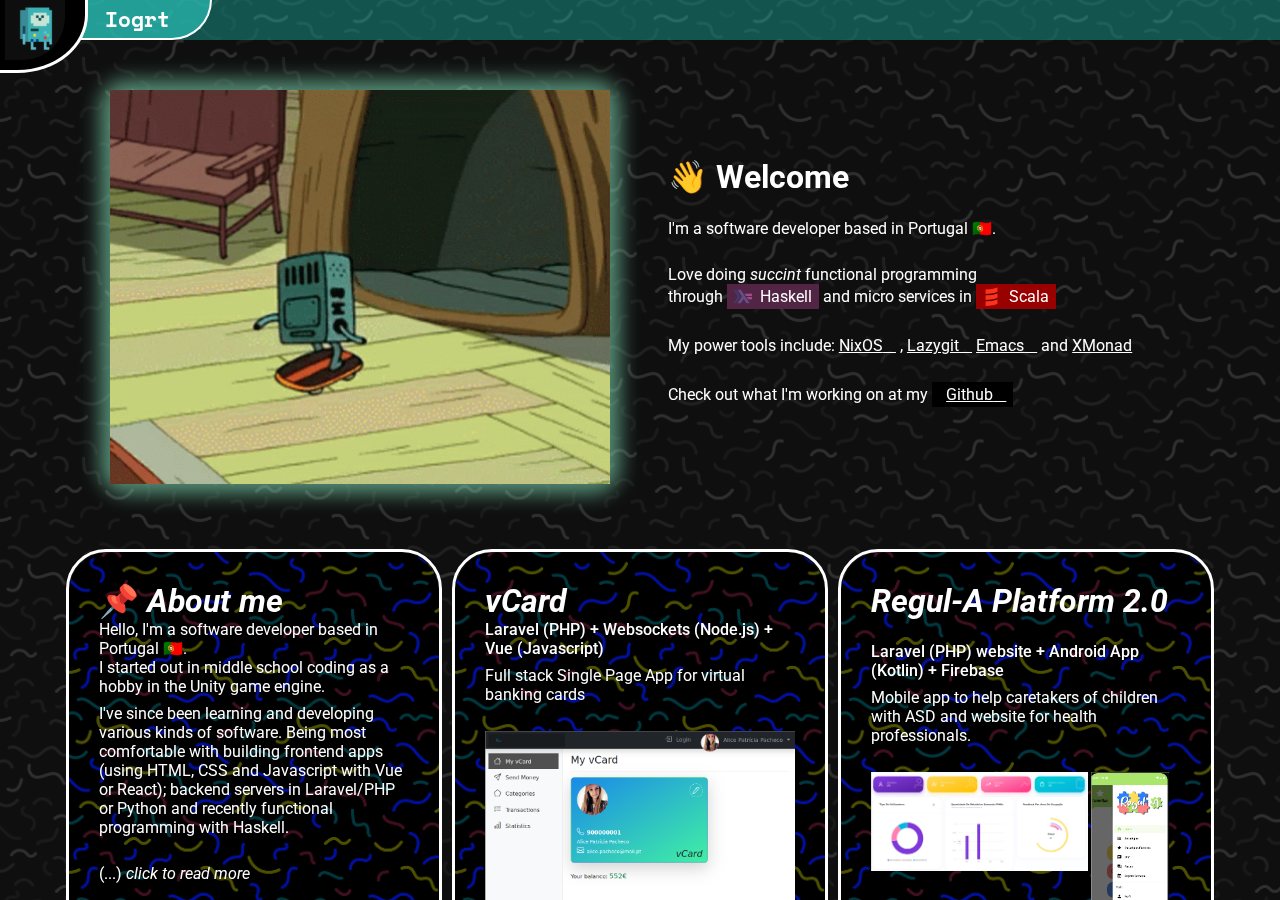
<file: index.html>
<html prefix="og: https://ogp.me/ns#">
  <head>
    <title>iogrt's portfolio</title>
    <meta name="viewport" content="width=device-width, initial-scale=1">
    <link rel="stylesheet" href="./main.css">
    <link rel="stylesheet" href="https://cdnjs.cloudflare.com/ajax/libs/font-awesome/6.2.1/css/all.min.css" integrity="sha512-MV7K8+y+gLIBoVD59lQIYicR65iaqukzvf/nwasF0nqhPay5w/9lJmVM2hMDcnK1OnMGCdVK+iQrJ7lzPJQd1w==" crossorigin="anonymous" referrerpolicy="no-referrer" />
    <link rel="preconnect" href="https://fonts.googleapis.com">
    <link rel="preconnect" href="https://fonts.gstatic.com" crossorigin>
    <link href="https://fonts.googleapis.com/css2?family=Roboto:ital,wght@0,100;0,300;0,400;0,500;0,700;0,900;1,100;1,300;1,400;1,500;1,700;1,900&display=swap" rel="stylesheet">
<link href="https://fonts.googleapis.com/css2?family=Space+Mono:wght@400&display=swap" rel="stylesheet">

    <meta property="og:title" content="iogrt's portfolio"/>
    <meta property="og:url" content="https://iogrt.github.io"/>

    <meta property="og:image" content="img/bmo.PNG" />
	<link rel="icon" type="image/png" sizes="32x32" href="favicon-32x32.png">
    <link rel="icon" type="image/png" sizes="16x16" href="favicon-16x16.png">
    
  </head>
  <body>
    <div class="start">
      <nav class="nav">
	<div class="logo">
	  <img src="img/bmo.PNG" class="logo-img"/>
	</div>
	<h2 class="title">Iogrt</h2>
      </nav>
	<div class="jumbo">
	  <div class="jumbogif">
	    <img src="img/bmo-kickflip.gif"/>
	  </div>
	  <div class="jumbotext">
	    <h1>👋 Welcome</h1>
	    <p>I'm a software developer based in Portugal 🇵🇹.</p>

	    <br>
	    <p>
	      Love doing <em>succint</em> functional programming <br> through <span class="langtag" style="background-color: #522545;"><img src="img/haskell.png" class="langtag-img"/>Haskell</span> and micro services in <span class="langtag" style="background-color: #990000;"><img src="img/scala.png" class="langtag-img"/>Scala</span>
	    </p>
	    <br>
	    <p>
	      My power tools include: <a href="https://nixos.org/" target="_blank">NixOS</a> , <a href="https://github.com/jesseduffield/lazygit" target="_blank">Lazygit</a> <a href="https://www.gnu.org/software/emacs/" target="_blank">Emacs</a> and <a href="https://xmonad.org">XMonad</a>
	    </p>
	    <br>
	    <p>Check out what I'm working on at my <span class="langtag" style="background-color: #000000;"><a target="_blank" href="https://github.com/iogrt"><i class="fa-brands fa-github langtag-img"></i>Github</a></span></p>

	  </div>
	</div>
      <div class="main">
	<button id="portfolio-back"><strong><i class="fa fa-arrow-left" aria-hidden="true"></i> SEE ALL</strong></button>
	<div class="cardbox">
	  <div class="card" style="max-width: 900px"> <!-- keep a small size on zoom -->
	    <!-- TODO: css this -->
	    <h1 style="display: inline">📌<em> About me </em></h1>
	    <br>
	    <!-- break lines more often -->
	    <p>Hello, I'm a software developer based in Portugal 🇵🇹. <br> I started out in middle school coding as a hobby in the Unity game engine. </p>
	    <p>I've since been learning and developing various kinds of software. Being most comfortable with building frontend apps (using HTML, CSS and Javascript with Vue or React); backend servers in Laravel/PHP or Python and recently functional programming with Haskell.</p><br>
	    <div class="card-front">(...) <em>click to read more</em></div>
	    <div class="card-detail">
	      <p>I'm passionate about functional programming, having discovered the concept in 2019 and learning how to use it through Haskell since.</p><br>
	      <p>I am a Linux user and currently run my laptop with the NixOS distro.</p><br>
	    </div><br>
	    <p>You can find my projects through my <a target="_blank" href="https://github.com/iogrt"><i class="fa-brands fa-github"></i> Github profile </a></p>
	    <!-- TODO: make some kind of timeline graph with interests mapped and overlapped use graph libs? or just photoshop your own!-->
	    <br>
	  </div>
	  <div class="card">
	    <h1 style="display: inline"><em>vCard </em></h1><a class="card-detail" href="https://github.com/iogrt/vCard" target="_blank">source code </a>
	    <p><strongish>Laravel (PHP) + Websockets (Node.js) + Vue (Javascript)</strongish></p>
	    <p>Full stack Single Page App for virtual banking cards</p><br/>
	    <div class="card-front">
	      <img src="img/portfolio/vCard_homepage.png" width=100%/>
	    </div>
	    <div class="card-detail">
	      <p>This website allows users to create virtual banking accounts for sending money to others. The money was simulated.</p><br/>
	      <p>Main features:</p>
	      <ul>
		<li>Creating virtual cards (vCards) associated to phone numbers;</li>
		<li>Transfer "money" (simulated) between <strong>vCards</strong> or to other payment services (simulated);</li>
		<li>Create categories and assign transactions to categories;</li>
		<li>Access statistics like balance and number of transactions throughout time;</li>
	      </ul>
	      <br>
	      <div class="card-gallery">
		<img src="img/portfolio/vCard_homepage.png" width=44%/>
		<img src="img/portfolio/vCard_graph.png" width=56%/><br>
	      </div>
	      <br>
	      <p>Also contains management tools for administrator accounts like account blocking, adding money to a card and managing payment services.</p>
	      <p>The websocket server gives the app realtime updates for things like updating balance upon receiving a transaction, while the backend server acts like an API and implements authentication through OAuth. All interface logic is handled by Vue.</p>
	      <br>
	      <div class="card-gallery card-detail">
		<img src="img/portfolio/vCard_table1.png" width=40%/>
		<img src="img/portfolio/vCard_table2.png" width=40%/>
	      </div>
	    </div>
	    <div class="card-badge"><strong>2022</strong></div>
	  </div>
	  <div class="card">
	    <h1><em>Regul-A Platform 2.0</em></h1>
	    <strongish> 
	      <p>Laravel (PHP) website + Android App (Kotlin) + Firebase</p>
	    </strongish>
	    <p>Mobile app to help caretakers of children with ASD and website for health professionals.</p><br>
	    <div class="card-detail">
	      <p>This was my final project in university. I developed a new version of the existing platform, focusing on making it ready for a product launch.</p>
	      <br>
	      <h3>Some of the issues I tackled:</h3><br>
	      <ul>
		<li>Converted the mobile app from Java to Kotlin</li>
		<li>Added monitoring capabilities with Google Analytics and Firebase Crashlytics;</li>
		<li>Created end-to-end tests in both interfaces and unit tests for security rules;</li>
		<li>Deployed the web server using NixOS and created a CI/CD pipeline;</li>
	      </ul>
	      <br>
	      <p>Unfortunately, I cannot share the source code.</p><br>
	    </div>
	    <div class="card-gallery">
	      <img src="img/portfolio/regula_web.png" width="70%"/>
	      <img src="img/portfolio/regula_android.png" width="25%" />
	      <!-- TODO: pic of CI/CD -->
	      <!-- tests running excert in video (convert to gif if possible) -->
	    </div>
	    <div class="card-badge"><strong>2022</strong></div>
	  </div>
	  <div class="card">
	    <h1 style="display: inline"><em>lyricRacer </em></h1><a class="card-detail" href="https://github.com/iogrt/lyricRacer" target="_blank">source code </a><br>
	    <p><strongish>Single Page App in React + Typescript + Styled Components</strongish></p>
	    <p>A <a target="_blank" href="https://play.typeracer.com/">typeracer</a> clone website where you try to type lyrics of a song as fast as you can.</p><br>
	    <img src="img/portfolio/lyricRacer1.png" width="100%" class="card-front"/>
	    <div class="card-detail">
	      <p>I have a demo website for you to <a href="https://kind-blackwell-6683ac.netlify.app/" target="_blank">try it out</a></p><br>
	      <p>In the homepage, you can search for a song</p>
	      <div>
		<img src="img/portfolio/lyricRacer1.png" width="100%"/>
		<p>Upon selecting your song. You can then type out the lyrics.</p>
		<img src="img/portfolio/lyricRacer2.png" width="100%" style="max-width:500px;" />
	      </div>
	      <!-- talk a bit about the technology and keywords -->
	    </div>
	    <div class="card-badge"><strong>2020</strong></div>
	  </div>
	  <div class="card">
	    <h1 style="display:inline"><em>Engineer Layout </em></h1>
      <a class="card-detail" href="https://github.com/iogrt/XMonadEngineerLayout" target="_blank">source code </a><br>

	    <p><strongish>Haskell package</strongish></p>
	    <p>Layout for the <a href="https://xmonad.org/" target="_blank">XMonad</a> Window Manager</p><br>

	    <img class="card-front"src="img/portfolio/engineer_layout.gif" width="100%"/>
	    <div class="card-detail">
	      <img src="img/portfolio/engineer_layout.gif" width="80%" style="display: block;margin: auto;"/>
	      <br><br>
	      <p>I built a customizable layout for the XMonad Window Manager.  It allows you to set pre-defined layouts for when a specific group of windows is present on the workspace. Window categories and how to categorise them is left up to you to define.</p>
	    </div>
	    <div class="card-badge"><strong>2021</strong></div>
	  </div>
	  <div class="card">
	    <h1 style="display:inline"><em>keymap viewer </em></h1>
      <a class="card-detail" href="https://github.com/iogrt/xmonadkeymap" target="_blank">source code </a><br>
	    <p><strongish>Haskell package</strongish></p>
	    <p>Utility to view keys for the <a href="https://xmonad.org/" target="_blank">XMonad</a> Window Manager</p><br>
	    <img class="card-front" src="img/portfolio/xmonadkeymap.png" width="100%"/>
	    <div class="card-detail">
	      <img src="img/portfolio/xmonadkeymap.png" width="80%" style="display: block;margin: auto;"/>
	      <br><br>
		  <p>I never knew what keys I could bind to new shortcuts in my window manager,</p>
		  <p>so combining some existing utilities like xkbprint and the power of bash scripts</p>
		  <p>I was able to create an altered postscript code that paints keys which you have already used</p>
	    </div>
	    <div class="card-badge"><strong>2023</strong></div>
	  </div>
	  <div class="card">
	    <h1 style="display: inline"><em>MagicShirt </em></h1><a class="card-detail" href="https://github.com/iogrt/magicshirt" target="_blank">source code </a><br>
	    <p><strongish>Laravel (PHP)<strongish></p>
	    <p>T-shirt printing service website</p>

	    <img src="img/portfolio/magicshirt_detail.png" width="100%" style="max-width: 700px"/>
	    <div class="card-detail">
	      <br>
	      <p>You can pick from a variety of designs, customizing the size and color of the shirt. <br> A cart system is also implemented.</p>
	    </br>
	    <div style="display: flex; flex-wrap: wrap; gap: 10px 0;">
	      <img src="img/portfolio/magicshirt_home.png" style="max-width: 58%; min-width: 300px"/>
	      <img src="img/portfolio/magicshirt_cart.png" width="40%" style="min-width: 200px"/>
	    </div>
	    </div>
	    <div class="card-badge"><strong>2021</strong></div>
	  </div>
	</div>
      </div>
    </div>
  </body>
  <script>
    var cards = document.querySelectorAll(".card");
    var hidables = document.querySelectorAll(".card, .jumbo");
    var backBtn = document.querySelector('#portfolio-back')

    cards.forEach(x => x.addEventListener(
      'click',
      () => {
	hidables.forEach(y=> y.classList.add('card-hide'));/* css overriding power! */
	x.classList.add('card-zoom');
	backBtn.style.display = "block";
      }
    ));

    backBtn.addEventListener('click', () => {
      hidables.forEach(x =>
	x.classList.remove('card-hide','card-zoom')
      )
      backBtn.style.display = "none";
    })
  </script>
</html>
</file>
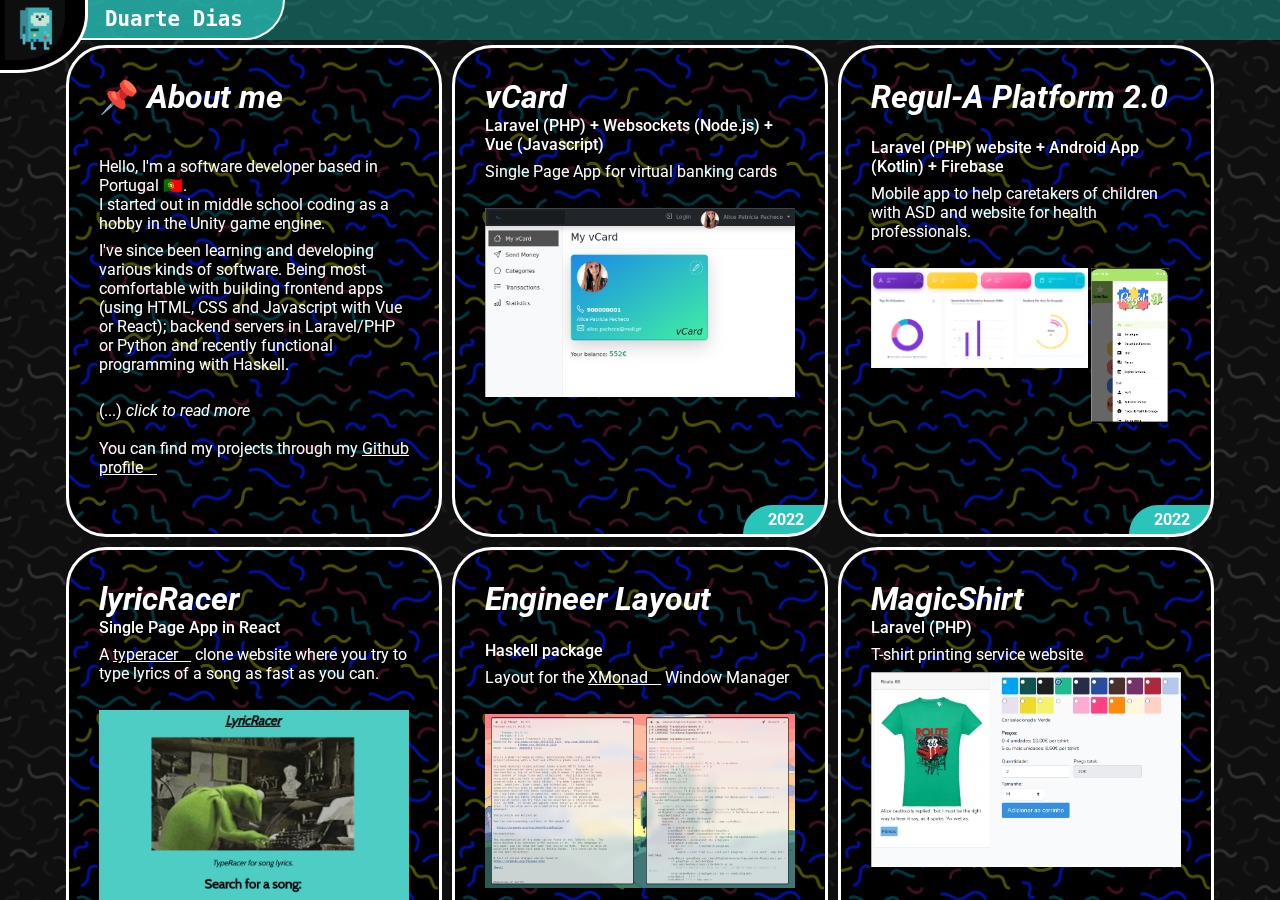
<file: portfolio.html>
<head>
  <title>Duarte Dias' portfolio</title>
  <link rel="stylesheet" href="./main.css">
  <link rel="stylesheet" href="https://cdnjs.cloudflare.com/ajax/libs/font-awesome/6.2.1/css/all.min.css" integrity="sha512-MV7K8+y+gLIBoVD59lQIYicR65iaqukzvf/nwasF0nqhPay5w/9lJmVM2hMDcnK1OnMGCdVK+iQrJ7lzPJQd1w==" crossorigin="anonymous" referrerpolicy="no-referrer" />
  <link rel="preconnect" href="https://fonts.googleapis.com">
  <link rel="preconnect" href="https://fonts.gstatic.com" crossorigin>
  <link href="https://fonts.googleapis.com/css2?family=Roboto:ital,wght@0,100;0,300;0,400;0,500;0,700;0,900;1,100;1,300;1,400;1,500;1,700;1,900&display=swap" rel="stylesheet">
</head>
<body>
  <div class="start">
  <nav class="nav">
      <div class="logo">
	<img src="img/bmo.PNG" class="logo-img"/>
      </div>
      <h2 class="title">Duarte Dias</h2>
  </nav>
  <div class="main">
    <button id="portfolio-back"><strong><i class="fa fa-arrow-left" aria-hidden="true"></i> SEE ALL</strong></button>
    <div class="cardbox">
      <div class="card" style="max-width: 900px"> <!-- keep a small size on zoom -->
	<!-- TODO: css this -->
	<h1>📌<em> About me </em></h1>
	  <br>
	  <!-- break lines more often -->
	    <p>Hello, I'm a software developer based in Portugal 🇵🇹. <br> I started out in middle school coding as a hobby in the Unity game engine. </p>
	    <p>I've since been learning and developing various kinds of software. Being most comfortable with building frontend apps (using HTML, CSS and Javascript with Vue or React); backend servers in Laravel/PHP or Python and recently functional programming with Haskell.</p><br>
	    <div class="card-front">(...) <em>click to read more</em></div>
	    <div class="card-detail">
	      <p>I'm passionate about functional programming, having discovered the concept in 2019 and learning how to use it through Haskell since.</p><br>
	      <p>I am a Linux user and currently run my laptop with the NixOS distro.</p><br>
	    </div><br>
	    <p>You can find my projects through my <a target="_blank" href="https://github.com/iogrt"><i class="fa-brands fa-github"></i> Github profile </a></p>
	  <!-- TODO: make some kind of timeline graph with interests mapped and overlapped use graph libs? or just photoshop your own!-->
	  <br>
	</div>
      <div class="card">
	<h1 style="display: inline"><em>vCard </em></h1><a class="card-detail" href="https://github.com/iogrt/vCard" target="_blank">source code </a>
	<p><strongish>Laravel (PHP) + Websockets (Node.js) + Vue (Javascript)</strongish></p>
	<p>Single Page App for virtual banking cards</p><br/>
	<div class="card-front">
	    <img src="img/portfolio/vCard_homepage.png" width=100%/>
	</div>
	<div class="card-detail">
	  <p>This website allows users to create virtual banking accounts for sending money to others. The money was simulated.</p><br/>
	  <p>Main features:</p>
	  <ul>
	    <li>Creating virtual cards (vCards) associated to phone numbers;</li>
	    <li>Transfer "money" (simulated) between <strong>vCards</strong> or to other payment services (simulated);</li>
	    <li>Create categories and assign transactions to categories;</li>
	    <li>Acess statistics like balance and number of transactions throughout time;</li>
	  </ul>
	  <br>
	  <div class="card-gallery">
	    <img src="img/portfolio/vCard_homepage.png" width=44%/>
	    <img src="img/portfolio/vCard_graph.png" width=56%/><br>
	  </div>
	  <br>
	  <p>Also contains management tools for administrator accounts like account blocking, adding money to a card and managing payment services.</p>
	  <p>The websocket server gives the app realtime updates for things like updating balance upon receiving a transaction, while the backend server acts like an API and implements authentication through OAuth. All interface logic is handled by Vue.</p>
	  <br>
	  <div class="card-gallery card-detail">
	    <img src="img/portfolio/vCard_table1.png" width=40%/>
	    <img src="img/portfolio/vCard_table2.png" width=40%/>
	  </div>
	</div>
	<div class="card-badge"><strong>2022</strong></div>
      </div>
      <div class="card">
	<h1><em>Regul-A Platform 2.0</em></h1>
	<strongish> 
	  <p>Laravel (PHP) website + Android App (Kotlin) + Firebase</p>
	</strongish>
	  <p>Mobile app to help caretakers of children with ASD and website for health professionals.</p><br>
	<div class="card-detail">
	  <p>This was my final project in university. I developed a new version of the existing platform, focusing on making it ready for a product launch.</p>
	  <br>
	  <h3>Some of the issues I tackled:</h3><br>
	  <ul>
	    <li>Converted the mobile app from Java to Kotlin</li>
	    <li>Added monitoring capabilities with Google Analytics and Firebase Crashlytics;</li>
	    <li>Created end-to-end tests in both interfaces and unit tests for security rules;</li>
	    <li>Deployed the web server using NixOS and created a CI/CD pipeline;</li>
	  </ul>
	  <br>
	  <p>Unfortunately, I cannot share the source code.</p><br>
	</div>
	<div class="card-gallery">
	  <img src="img/portfolio/regula_web.png" width="70%"/>
	  <img src="img/portfolio/regula_android.png" width="25%" />
	  <!-- TODO: pic of CI/CD -->
	  <!-- tests running excert in video (convert to gif if possible) -->
	</div>
	<div class="card-badge"><strong>2022</strong></div>
      </div>
      <div class="card">
	<h1 style="display: inline"><em>lyricRacer </em></h1><a class="card-detail" href="https://github.com/iogrt/lyricRacer" target="_blank">source code </a><br>
	<p><strongish>Single Page App in React</strongish></p>
	<p>A <a target="_blank" href="https://play.typeracer.com/">typeracer</a> clone website where you try to type lyrics of a song as fast as you can.</p><br>
	<img src="img/portfolio/lyricRacer1.png" width="100%" class="card-front"/>
	<div class="card-detail">
	  <p>I have a demo website for you to <a href="https://kind-blackwell-6683ac.netlify.app/" target="_blank">try it out</a></p><br>
	  <p>In the homepage, you can search for a song</p>
	  <div>
	    <img src="img/portfolio/lyricRacer1.png" width="100%"/>
	    <p>Upon selecting your song. You can then type out the lyrics.</p>
	    <img src="img/portfolio/lyricRacer2.png" width="100%" style="max-width:500px;" />
	  </div>
	  <!-- talk a bit about the technology and keywords -->
	</div>
	<div class="card-badge"><strong>2020</strong></div>
      </div>
      <div class="card">
	<h1><em>Engineer Layout</em></h1>
	<p><strongish>Haskell package</strongish></p>
	<p>Layout for the <a href="https://xmonad.org/" target="_blank">XMonad</a> Window Manager</p><br>
	<img class="card-front"src="img/portfolio/engineer_layout.gif" width="100%"/>
	<div class="card-detail">
	  <img src="img/portfolio/engineer_layout.gif" width="80%" style="display: block;margin: auto;"/>
	  <br><br>
	  <p class="card-detail">I built a customizable layout for the XMonad Window Manager.  It allows you to set pre-defined layouts for when a specific group of windows is present on the workspace. Window categories and how to categorise them is left up to you to define.</p>
	  </div>
	<div class="card-badge"><strong>2021</strong></div>
      </div>
      <div class="card">
	<h1 style="display: inline"><em>MagicShirt </em></h1><a class="card-detail" href="https://github.com/iogrt/magicshirt" target="_blank">source code </a><br>
	<p><strongish>Laravel (PHP)<strongish></p>
	<p>T-shirt printing service website</p>

	<img src="img/portfolio/magicshirt_detail.png" width="100%" style="max-width: 700px"/>
	<div class="card-detail">
	  <br>
	  <p>You can pick from a variety of designs, customizing the size and color of the shirt. <br> A cart system is also implemented.</p>
	  </br>
	  <div style="display: flex; flex-wrap: wrap; gap: 10px 0;">
	    <img src="img/portfolio/magicshirt_home.png" style="max-width: 58%; min-width: 300px"/>
	    <img src="img/portfolio/magicshirt_cart.png" width="40%" style="min-width: 200px"/>
	  </div>
	</div>
	<div class="card-badge"><strong>2021</strong></div>
      </div>
    </div>
  </div>
  </div>
</body>
<script>
  var cards = document.querySelectorAll(".card");
  var backBtn = document.querySelector('#portfolio-back')

  cards.forEach(x => x.addEventListener(
    'click',
    () => {
      cards.forEach(y=> y.classList.add('card-hide'));/* css overriding power! */
      x.classList.add('card-zoom');
      backBtn.style.display = "block";
    }
  ));

  backBtn.addEventListener('click', () => {
    cards.forEach(x =>
      x.classList.remove('card-hide','card-zoom')
    )
    backBtn.style.display = "none";
  })
</script>
</file>
<file: main.css>
/* clear styles */
* { margin: 0; padding: 0; } 
* {font-family: 'Roboto', sans-serif}

body {
    color: white;
    background-color: black;
}

strongish { font-weight: 500; }

/* apply some basic styles */
h1 { margin-bottom: 0.7em; }
p {margin-bottom: 0.5em;}
a { color: inherit; }
ul {list-style-position: inside;}
li {margin-bottom: 5px;}
a[target="_blank"]:after {
    font-family: "Font Awesome 6 Free"; font-weight: 900; content: " \f35d";
    font-size: 0.8em;
}

.start {
    display: flex;
    flex-direction: column;
    /* scroll inside this to preserve background */
    height: 100vh;
    overflow: auto;
}

.start::before {
    content: "";
    background: url(img/squiggle.webp) 0 0 repeat;
    background-size: 200px 200px;
    filter: invert(80%) grayscale(100%) brightness(30%);
    position: absolute;
    top: 0;
    bottom: 0;
    left: 0;
    right: 0;
    z-index: -5;
}

.nav {
    position: sticky;
    display: flex;
    align-items: stretch;
    background-color: #1ADDD055;
    padding-left: 80px;
    min-height: 40px;
}
.nav > * {
    border-radius: 0 0 50px 0;
    min-height: 30px;
}
.logo-img {
    width: 60px;
    height: 60px;
    object-fit: cover;
    border-radius: 0 0 70% 0;
}
.logo {
    position: absolute;
    left: 0;
    top: 0;
    min-width: 60px;
    z-index: 4;
    background-color: black;

    padding-left: 5px;
    padding-right: 20px;
    padding-bottom: 10px;
    border-radius: 0 0 80% 0;
    border-bottom: 3px solid white;
    border-right: 3px solid white;
}
.title {
    background-color: #2AC4BAAA;
    border-bottom: 2px solid white;
    border-right: 2px solid white;
    padding-left: 25px;
    padding-right: 40px;
    display: flex;
    align-items: center;
    z-index: 1;

    font-size: 1.3em;
    font-family: 'Space Mono', monospace;
}
.section {
    border-right: 2px solid white;
    border-bottom: 2px solid white;
    margin-left: -35px;
    padding-left: 55px;
    padding-right: 40px;
    display: flex;
    align-items: center;
    opacity: 0.8;
}
.section:hover {
    opacity: 1;
}

.main {
    flex-grow: 1;
    position: relative;
    padding: 5px calc(2px + 5%);
    height: 100%;
    display: flex;
    flex-direction: column;
    align-items: flex-start;
    margin-bottom: 30px;
}
.card::before {
    content: "";
    position: absolute;
    top: 0; left: 0;
    width: 100%; height: 100%;
    z-index: -4;
    background: url(img/squiggle.webp) 0 0 repeat;
    background-size: 200px 200px;
    border-radius: 40px; /* same as card */
    /* done with: https://codepen.io/sosuke/pen/Pjoqqp*/
    /* filter: invert(83%) sepia(10%) saturate(640%) brightness(58%) contrast(150%); */
    filter: invert(100%) brightness(40%) saturate(200%);
}

.card, .jumbo {
    position:relative;
}
.card {
    position:relative;
    min-height: 200px;
    border: 3px solid white;
    border-radius: 40px;
    padding: 30px;
    /* so that the transition works */
    transition: transform 0.5s, border-color 0.5s ease-out; /* for hovers  and zooms back*/
    transform-origin: top left;
}
@keyframes appear {
    from {
	opacity: 0;
    }
    to {
	opacity: 1;
    }
}
.card:hover:not(.card-zoom){
    border-color: #2AC4BA;
    transform-origin: top left;
    transform: rotate(3deg);
    cursor: pointer;
}

.card:not(.card-zoom) .card-detail{
    display: none;
}

.card-zoom .card-front {
    display: none;
}

.card-gallery {
    display: flex;
    align-items: flex-start;
    gap: 1%;
}
.card-badge {
    position: absolute;
    bottom: 0;
    right: 1px;
    background-color: #2AC4BA;
    padding: 5px 20px 5px 25px;
    overflow: hidden;
    z-index: -3;
    border-radius: 40px 0 40px 0; /* same as .card */
}

.cardbox {
    width: 100%;
    display: grid;
    gap: 1rem;
    /**
      FROM: https://css-tricks.com/an-auto-filling-css-grid-with-max-columns/
   * User input values.
   */
  --grid-layout-gap: 10px;
  --grid-column-count: 3;
  --grid-item--min-width: 350px;

  /**
   * Calculated values.
   */
  --gap-count: calc(var(--grid-column-count) - 1);
  --total-gap-width: calc(var(--gap-count) * var(--grid-layout-gap));
  --grid-item--max-width: calc((100% - var(--total-gap-width)) / var(--grid-column-count));

  display: grid;
  grid-template-columns: repeat(auto-fill, minmax(max(var(--grid-item--min-width), var(--grid-item--max-width)), 1fr));
  grid-gap: var(--grid-layout-gap);
    box-sizing: border-box;
}
#portfolio-back {
    background-color: black;
    color: white;
    border: 1px solid white;
    padding: 0.5em 1em;
    border-radius: 5px;

    margin: 15px 0;
    margin-left: 20px;

    display: none; /* start invis */
    animation: slidein 1s ease-out;

    transition: background-color 0.5s ease-in;
}
#portfolio-back:hover {
    background-color: #555555;
}

@keyframes slidein {
    0% {
	transform: translateX(-200px);
    }
    100% {
	transform: translateX(0px);
    }
}


.jumbo {
    margin: 40px 0;
    min-width: 80%; /* paradoxically makes it so that content is slightly shifted when big, and no difference when small! */
    padding: 0 min(70px,2%);
    display: flex;
    align-items: center;
    justify-content: center;
    flex-wrap: wrap;
    max-width: 1400px;
    margin-bottom: 50px;
}

@media only screen and (max-width: 1000px) {
  .jumbo {
    /*remove big gap*/
    margin-bottom: 0;
  }  
}

.jumbogif {
    box-shadow: 0px 0px 20px 10px rgba(135, 230, 190,0.6);
    border-radius: 1rem;
    margin: 10px;
    flex-basis: 300px;
    flex-grow: 1;
    max-width: 500px;
    min-width: 200px;
}
.jumbogif > img {
    width: 100%;
}

.jumbotext {
    padding: 2em 3em;
}

.langtag {
    padding: 0.2em 0.4em;
    display: inline-block;
}
.langtag-img {
    height: 1.2em;
    vertical-align: top;
    margin-right: 0.5em;
}

.card-hide {
    display: none;
}
/* DONT WRITE BELOW, give priority to card hide */

.card-zoom {
    display: block; /* override hide */
    border-color: #2AC4BA;

    font-size: 1.1rem;
    grid-area: 1 / 1 / -1 / -1;
    animation: appear 0.7s;
}
</file>
